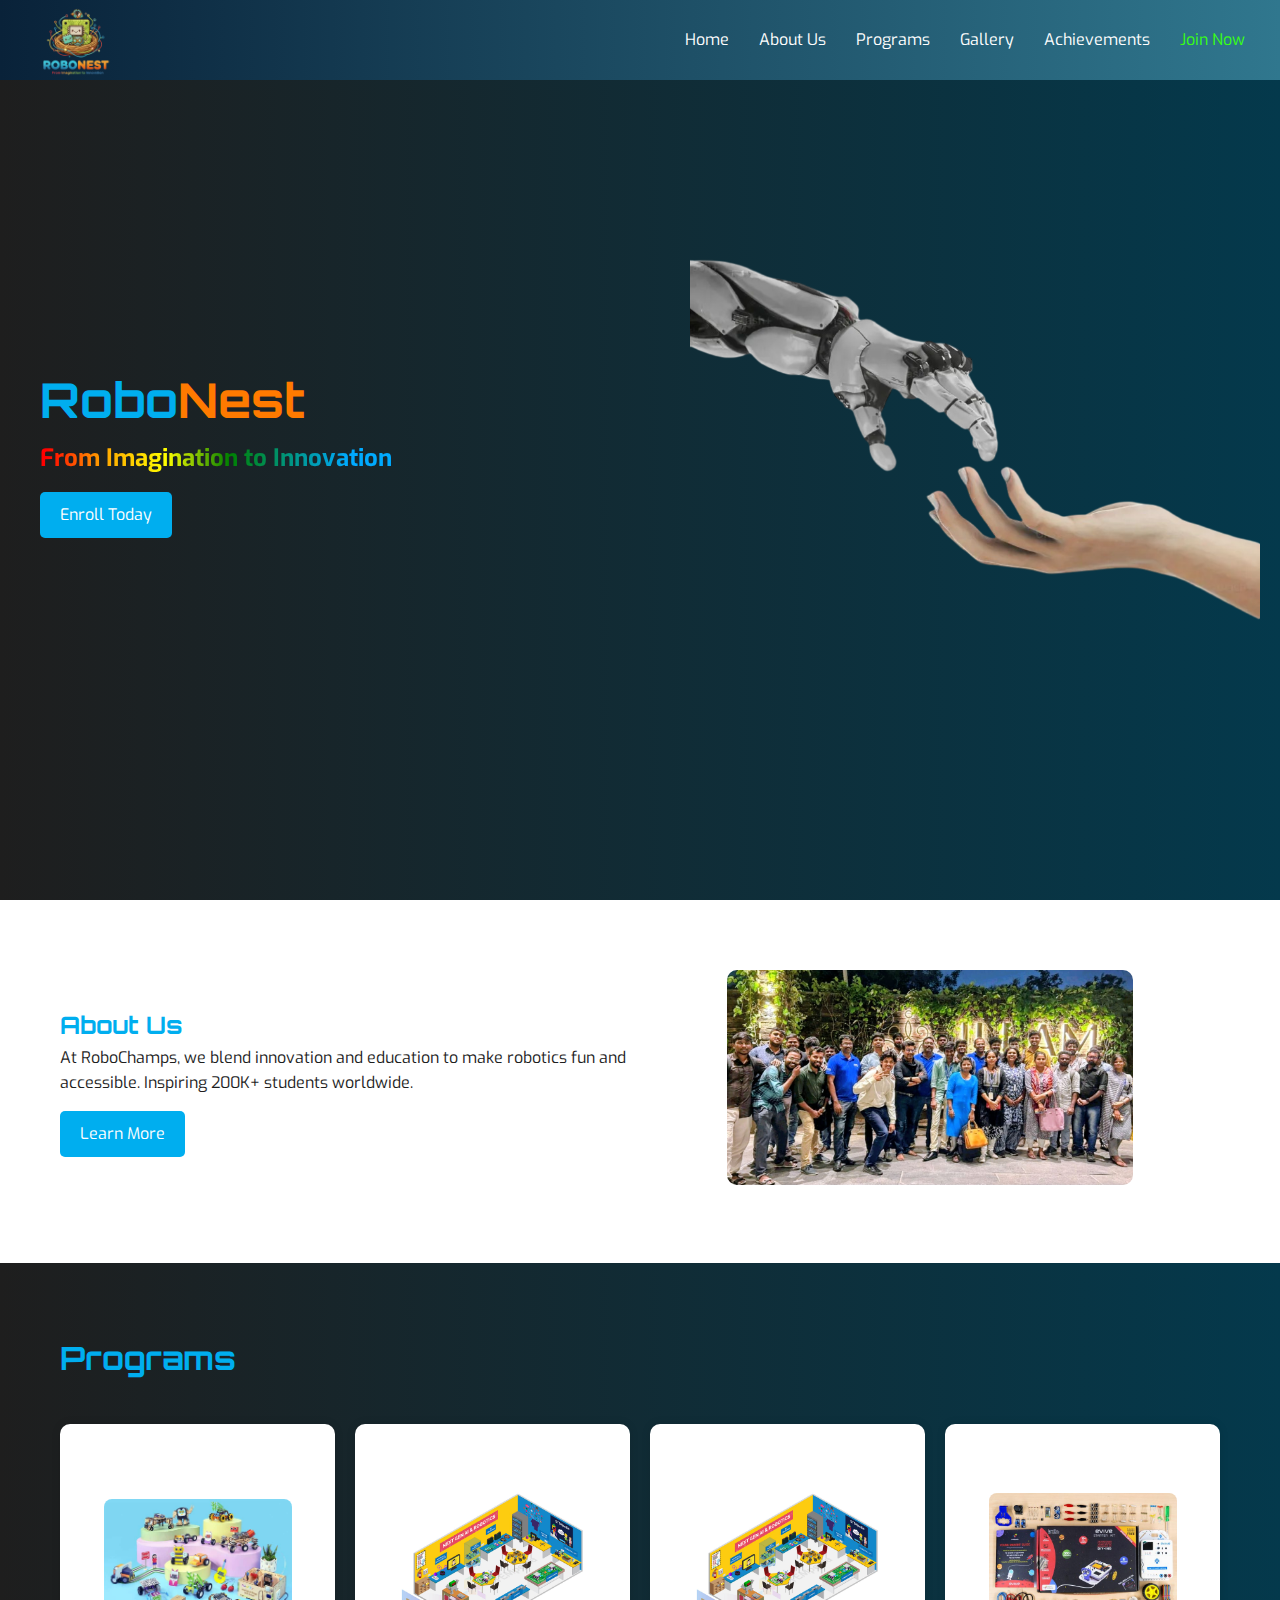
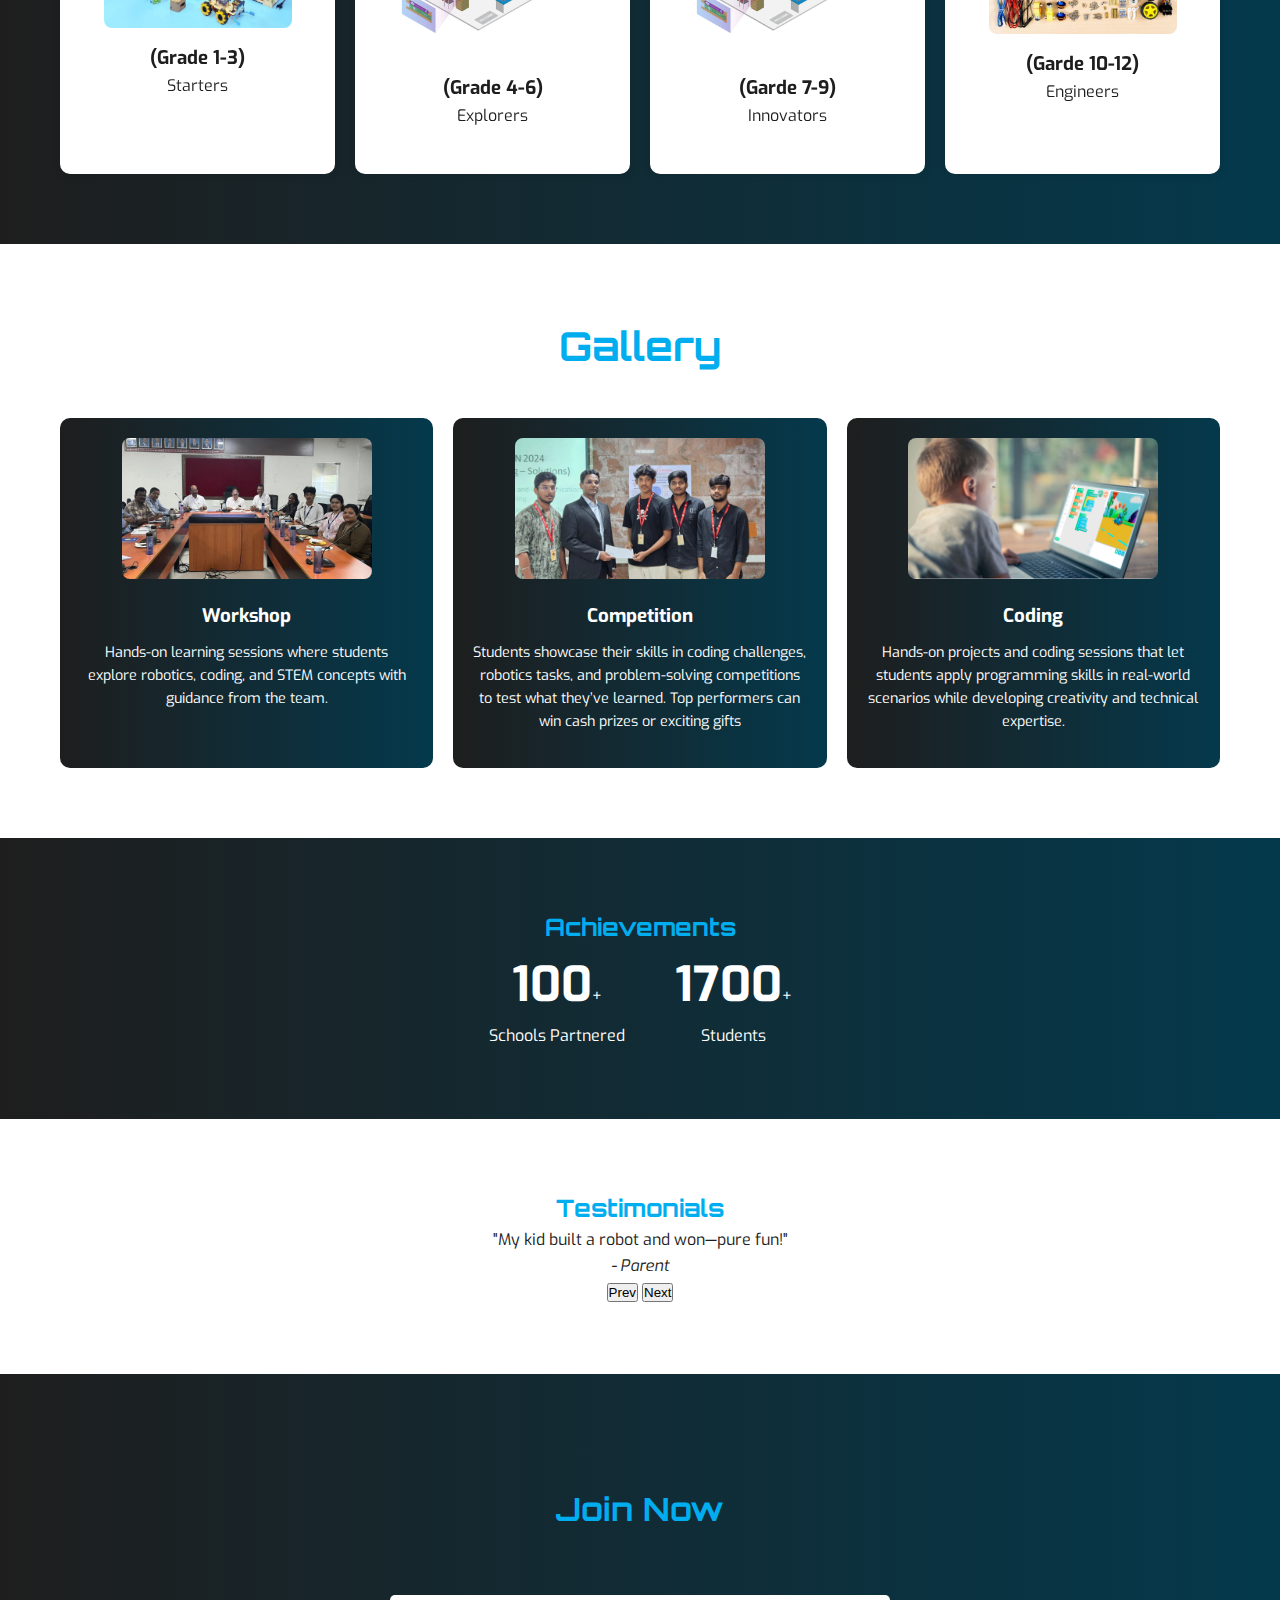
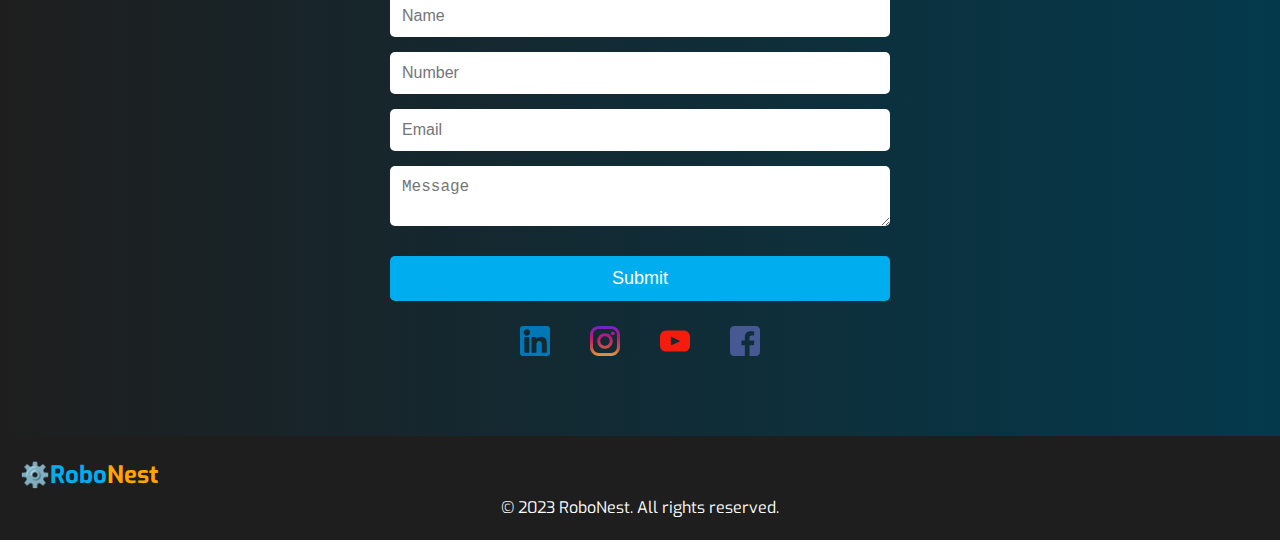
<file: 2.html>
<!DOCTYPE html>
<html lang="en">

<head>
    <meta charset="UTF-8">
    <meta name="viewport" content="width=device-width, initial-scale=1.0">
    <title>RoboChamps - STEM Robotics Education</title>
    <link href="https://fonts.googleapis.com/css2?family=Orbitron:wght@400;700&family=Exo:wght@400;600&display=swap"
        rel="stylesheet">
    <style>
        /* Global Styles */
        * {
            margin: 0;
            padding: 0;
            box-sizing: border-box;
        }

        body {
            font-family: 'Exo', sans-serif;
            line-height: 1.6;
            color: #1E1E1E;
            background: #FFFFFF;
        }

        h1,
        h2 {
            font-family: 'Orbitron', sans-serif;
            color: #00AEEF;
        }

        h1 span.blue {
            color: #00AEEF;
            /* Blue color */
        }

        h1 span.orange {
            color: #FF7A00;
            /* Orange color */
        }

        .rainbow-text {
            font-weight: bold;
            font-size: 24px;
            background: linear-gradient(to right,
                    red 1%,
                    orange 10%,
                    yellow 20%,
                    green 30%,
                    rgb(0, 170, 255) 49%);
            -webkit-background-clip: text;
            -webkit-text-fill-color: transparent;
        }

        .btn {
            display: inline-block;
            padding: 10px 20px;
            background: #14b8ff;
            color: #FFFFFF;
            text-decoration: none;
            border-radius: 5px;
            transition: 0.3s;
        }

        .btn:hover {
            background: #FF7A00;
            box-shadow: 0 0 10px #1476ff;
        }

        .container {
            max-width: 1200px;
            margin: 0 auto;
            padding: 20px;
        }

        /* Header */
        #header {
            position: fixed;
            top: 0;
            width: 100%;
            background: linear-gradient(to right, #092239, #30778e);
            display: flex;
            justify-content: space-between;
            align-items: center;
            padding: 0 20px;
            z-index: 1000;
            height: 80px;
        }

        /* ✅ Logo styling - image and text side by side */
        .logo {
            display: flex;
            align-items: center;
            font-size: 24px;
            font-weight: bold;
            color: #FFFFFF;
            cursor: pointer;
            text-decoration: none;
        }

        .logo a {
            display: flex;
            align-items: center;
            text-decoration: none;
            color: #FFFFFF;
        }

        .logo-img {
            height: 120px;
            /* smaller logo */
            width: auto;
            padding-top: 5px;
            /* space from top */
            padding-right: 10px;
            /* space between logo and text */
        }

        .icon {
            margin-right: 5px;
        }

        #nav ul {
            list-style: none;
            display: flex;
        }

        #nav li {
            margin: 0 15px;
        }

        #nav a {
            color: #FFFFFF;
            text-decoration: none;
            transition: 0.3s;
        }

        #nav a:hover,
        #nav .cta {
            color: #39FF14;
        }

        .hamburger {
            display: none;
            flex-direction: column;
            cursor: pointer;
        }

        .hamburger span {
            width: 25px;
            height: 3px;
            background: #FFFFFF;
            margin: 3px 0;
        }

        /* Hero */
        #hero {
            min-height: 100vh;
            /* use min-height instead of fixed height */
            display: flex;
            align-items: center;
            justify-content: space-between;
            background: linear-gradient(to right, #1E1E1E, #04394c);
            color: #FFFFFF;
            padding: 20px;
            /* smaller padding for flexibility */
            flex-wrap: wrap;
            /* allow stacking on smaller screens */
        }

        .hero-content {
            flex: 1 1 400px;
            /* flexible width with min 400px */
            padding: 20px;
        }

        .hero-content h1 {
            font-size: 48px;
            margin: 0;
        }

        .hero-image {
            flex: 1 1 300px;
            /* flexible width */
            text-align: center;
        }

        .hero-image img {
            max-width: 100%;
            /* makes image shrink with container */
            height: auto;
            /* keeps aspect ratio */
            animation: float 3s ease-in-out infinite;
        }

        /* Float animation */
        @keyframes float {

            0%,
            100% {
                transform: translateY(0);
            }

            50% {
                transform: translateY(-10px);
            }
        }

        /* Responsive adjustments */
        @media screen and (max-width: 768px) {
            #hero {
                flex-direction: column;
                /* stack text and image vertically */
                text-align: center;
            }

            .hero-content h1 {
                font-size: 36px;
            }

            .hero-content p {
                font-size: 18px;
            }

            .hero-image {
                margin-top: 20px;
            }
        }

        /* About */
        #about {
            background: #FFFFFF;
            padding: 50px 0;
        }

        #about .container {
            display: flex;
            align-items: center;
        }

        #about .text {
            flex: 1;
        }

        #about .image {
            flex: 1;
            text-align: center;
        }

        #about .image {
            flex: 1;
            text-align: center;
        }

        #about .image img {
            max-width: 70%;
            /* Reduce image size */
            height: auto;
            /* Maintain aspect ratio */
            border-radius: 10px;
            /* Optional: rounded corners */
        }


        /* Programs */
        #programs {
            background: linear-gradient(to right, #1E1E1E, #04394c);
            padding: 50px 0;
        }

        #programs h1 {
            margin-bottom: 40px;
            /* Adds proper space below heading */
        }

        .cards {
            display: grid;
            grid-template-columns: repeat(auto-fit, minmax(250px, 1fr));
            gap: 20px;
            perspective: 1000px;
            /* Needed for 3D flip */
        }

        .card {
            background: transparent;
            height: 350px;
            cursor: pointer;
        }

        .card-inner {
            position: relative;
            width: 100%;
            height: 100%;
            text-align: center;
            transition: transform 0.8s;
            transform-style: preserve-3d;
            border-radius: 10px;
        }

        .card:hover .card-inner {
            transform: rotateY(180deg);
        }

        .card-front,
        .card-back {
            position: absolute;
            width: 100%;
            height: 100%;
            backface-visibility: hidden;
            border-radius: 10px;
            box-shadow: 0 0 10px rgba(0, 0, 0, 0.1);
            padding: 20px;
            display: flex;
            flex-direction: column;
            justify-content: center;
        }

        .card-front {
            background: #fff;
        }

        .card-front img {
            width: 80%;
            max-width: 200px;
            height: auto;
            border-radius: 8px;
            margin: 0 auto 15px;
        }


        .card-back {
            background: linear-gradient(135deg, #212b2e, #302424, #534d37, #486d4d);
            color: #fff;
            transform: rotateY(180deg);
            /* Optional styling for smooth effect */
            backface-visibility: hidden;
            border-radius: 10px;
        }

        .btn {
            display: inline-block;
            padding: 10px 20px;
            background: #00AEEF;
            color: #fff;
            text-decoration: none;
            border-radius: 5px;
            margin-top: 15px;
            transition: background 0.3s;
        }

        .btn:hover {
            background: #ef7503;
        }

        .btn1 {
            display: inline-block;
            padding: 10px 20px;
            background: #5be86c;
            color: #fff;
            text-decoration: none;
            border-radius: 5px;
            margin-top: 15px;
            transition: background 0.3s;
        }

        .btn1:hover {
            background: #ef7503;
        }


        /* Gallery */
        #gallery {
            background: #fff;
            padding: 50px 0;

        }

        #gallery h2 {
            text-align: center;
            margin-bottom: 40px;
            font-size: 2.5rem;
            color: #00AEEF;
        }

        #gallery .cards {
            display: grid;
            grid-template-columns: repeat(auto-fit, minmax(250px, 1fr));
            gap: 20px;
        }

        #gallery .card {
            /*background: #F0F0F0;*/
            background: linear-gradient(to right, #1E1E1E, #04394c);
            padding: 20px;
            text-align: center;
            border-radius: 10px;
            transition: 0.3s;
            cursor: pointer;

        }

        #gallery .card:hover {
            transform: translateY(-5px);
            box-shadow: 0 0 10px #00AEEF;
        }

        #gallery .card img {
            width: 80%;
            max-width: 250px;
            height: auto;
            border-radius: 8px;
            margin-bottom: 15px;
        }

        #gallery .card h3 {
            margin-bottom: 10px;
            color: #fff;
        }

        #gallery .card p {
            color: #ffff;
            font-size: 0.9rem;
        }

        /* Make all text inside gallery white */





        /* Achievements */
        #achievements {
            background: linear-gradient(to right, #1E1E1E, #04394c);
            color: #FFFFFF;
            padding: 50px 0;
            text-align: center;
        }

        .stats {
            display: flex;
            justify-content: center;
            gap: 50px;
        }

        .stat .number {
            font-size: 48px;
            font-weight: bold;
        }

        /* Testimonials */
        #testimonials {
            background: #FFFFFF;
            padding: 50px 0;
            text-align: center;
        }

        .carousel {
            position: relative;
            overflow: hidden;
        }

        .slide {
            display: none;
        }

        .slide.active {
            display: block;
        }

        /* Contact 
        #contact {
            background: linear-gradient(to right, #1E1E1E, #04394c);
            color: #FFFFFF;
            padding: 50px 0;
        }

        #contact-form {
            display: flex;
            flex-direction: column;
            gap: 10px;
            max-width: 400px;
            margin: 0 auto;
        }

        #contact-form input,
        #contact-form textarea {
            padding: 10px;
            border: none;
            border-radius: 5px;
        }

        .social {
            margin-top: 20px;
        }

        .social a {
            color: #FFFFFF;
            margin: 0 10px;
        }*/
        /* Contact section styling */
        #contact {
            background: linear-gradient(to right, #1E1E1E, #04394c);
            color: #fff;
            padding: 60px 20px;
            text-align: center;
        }

        /* Center heading */
        .center-heading {
            font-size: 32px;
            margin-bottom: 30px;
        }

        /* Form styling */
        #contact-form {
            max-width: 500px;
            margin: 0 auto;
            /* centers the form */
            display: flex;
            flex-direction: column;
            gap: 15px;
        }

        #contact-form input,
        #contact-form textarea {
            width: 100%;
            padding: 12px;
            border: none;
            border-radius: 5px;
            font-size: 16px;
        }

        #contact-form button {
            background-color: #00AEEF;
            color: #fff;
            padding: 12px;
            border: none;
            border-radius: 5px;
            font-size: 18px;
            cursor: pointer;
        }

        #contact-form button:hover {
            background-color: #FFA500;
        }

        /* Social icons section */
        .social {
            margin-top: 25px;
            display: flex;
            justify-content: center;
            align-items: center;
            gap: 20px;
        }

        .social img {
            width: 40px;
            height: 40px;
            display: block;
            /* removes bottom gap */
            transition: transform 0.3s ease;
        }

        .social img:hover {
            transform: scale(1.1);
        }

        /* Responsive adjustments */
        @media screen and (max-width: 600px) {
            .social img {
                width: 32px;
                height: 32px;
            }
        }


        /* Footer */
        footer {
            background: #1E1E1E;
            color: #FFFFFF;
            text-align: center;
            padding: 20px;
        }

        .center-heading {
            text-align: center;
            padding: 30px;
        }

        .logo {
            font-size: 24px;
            font-weight: bold;
        }

        .logo .blue {
            color: #00AEEF;
            /* Blue color */
        }

        .logo .orange {
            color: #FFA500;
            /* Orange color */
        }

        .social img {
            width: 30px;
            height: 30px;
            margin: 0 10px;
            vertical-align: middle;
            transition: transform 0.3s ease;
        }

        .social img:hover {
            transform: scale(1.2);
        }



        /* Mobile */
        @media (max-width: 768px) {
            #header {
                height: 60px;
            }

            #nav {
                display: none;
                position: absolute;
                top: 60px;
                left: 0;
                width: 100%;
                background: #1E1E1E;
                flex-direction: column;
            }

            #nav.active {
                display: flex;
            }

            #nav ul {
                flex-direction: column;
            }

            #nav li {
                margin: 10px 0;
            }

            .hamburger {
                display: flex;
            }

            #hero {
                flex-direction: column;
                text-align: center;
            }

            #about .container {
                flex-direction: column;
            }

            .stats {
                flex-direction: column;
            }

            .logo-img {
                height: 30px;
                padding-top: 3px;
                padding-right: 8px;
            }
        }
    </style>
</head>

<body>

    <!-- Header -->
    <header id="header">
        <div class="logo">
            <a href="#hero">
                <img src="logo.png" alt="RoboChamps Logo" class="logo-img">
            </a>
        </div>
        <nav id="nav">
            <ul>
                <li><a href="#hero">Home</a></li>
                <li><a href="#about">About Us</a></li>
                <li><a href="#programs">Programs</a></li>
                <li><a href="#gallery">Gallery</a></li>
                <li><a href="#achievements">Achievements</a></li>
                <li><a href="#contact" class="cta">Join Now</a></li>
            </ul>
        </nav>
        <div class="hamburger" id="hamburger">
            <span></span>
            <span></span>
            <span></span>
        </div>
    </header>

    <!-- Hero Section -->
    <section id="hero">
        <div class="hero-content">
            <h1>
                <span class="blue">Robo</span><span class="orange">Nest</span>
            </h1>
            <p class="rainbow-text">From Imagination to Innovation</p>

            <a href="#contact" class="btn">Enroll Today</a>
        </div>
        <div class="hero-image">
            <img src="hand.png" alt="Robot and Student">
        </div>
    </section>

    <!-- About Us -->
    <section id="about">
        <div class="container">
            <div class="text">
                <h2>About Us</h2>
                <p>At RoboChamps, we blend innovation and education to make robotics fun and accessible. Inspiring 200K+
                    students worldwide.</p>
                <a href="#programs" class="btn">Learn More</a>
            </div>
            <div class="image">
                <img src="team.jpeg" alt="Team Activity">
            </div>
        </div>
    </section>
    <!-- Programs -->
    <!-- Programs -->
    <section id="programs">
        <div class="container">
            <h1>Programs</h1>
            <div class="cards">
                <!-- Card 1 -->
                <div class="card">
                    <div class="card-inner">
                        <div class="card-front">
                            <img src="hardware1.jpg" alt="Advanced">
                            <h3>(Grade 1-3)</h3>
                            <p>Starters</p>
                        </div>
                        <div class="card-back">
                            <h3>Starters</h3>
                            <p>
                            <ul>
                                <li>Hands-on building with kits</li>
                                <li>Observing and experimenting</li>
                                <li>Problem-solving through play</li>
                                <li>Simple machines and basic robotics</li>
                            </ul>
                            </p>
                            <a href="#contact" class="btn1">Sign Up</a>
                        </div>
                    </div>
                </div>

                <!-- Card 2 -->
                <div class="card">
                    <div class="card-inner">
                        <div class="card-front">
                            <img src="room.jpg" alt="Advanced">
                            <h3>(Grade 4-6)</h3>
                            <p>Explorers</p>
                        </div>
                        <div class="card-back">
                            <h3>Explorers</h3>
                            <p>
                            <ul>
                                <li>Block-based coding</li>
                                <li>Sensors and motors basics</li>
                                <li>Teamwork and collaboration</li>
                                <li>Following simple design process</li>
                            </ul>
                            </p>
                            <a href="#contact" class="btn1">Sign Up</a>
                        </div>
                    </div>
                </div>
                <div class="card">
                    <div class="card-inner">
                        <div class="card-front">
                            <img src="room.jpg" alt="Advanced">
                            <h3>(Garde 7-9)</h3>
                            <p>Innovators</p>
                        </div>
                        <div class="card-back">
                            <h3>Innovators</h3>
                            <p>
                            <ul>
                                <li>Intermediate coding</li>
                                <li>Building functional robots</li>
                                <li>Logical thinking and algorithms</li>
                                <li>Testing and improving designs</li>
                            </ul>
                            </p>
                            <a href="#contact" class="btn1">Sign Up</a>
                        </div>
                    </div>
                </div>
                <!-- Card 3 -->
                <div class="card">
                    <div class="card-inner">
                        <div class="card-front">
                            <img src="hardware4.jpg" alt="Advanced">
                            <h3>(Garde 10-12)</h3>
                            <p>Engineers</p>
                        </div>
                        <div class="card-back">
                            <h3>Engineers</h3>
                            <p>
                            <ul>
                                <li>Complex robotics projects</li>
                                <li>AI and automation basics</li>
                                <li>Leadership and innovation skills</li>
                                <li>Advanced programming (Python/Arduino)</li>
                            </ul>
                            </p>
                            <a href="#contact" class="btn1">Sign Up</a>
                        </div>
                    </div>
                </div>
            </div>
        </div>
    </section>



    <!-- Gallery -->

    <!-- Gallery -->
    <section id="gallery">
        <div class="container">
            <h2>Gallery</h2>
            <div class="cards">
                <div class="card">
                    <img src="team2.jpeg" alt="Workshop">
                    <h3>Workshop</h3>
                    <p>Hands-on learning sessions where students explore robotics, coding, and STEM concepts with
                        guidance from the team.</p>
                </div>
                <div class="card">
                    <img src="team1.jpeg" alt="Competition">
                    <h3>Competition</h3>
                    <p>Students showcase their skills in coding challenges, robotics tasks, and problem-solving
                        competitions to test what they’ve learned. Top performers can win cash prizes or exciting gifts
                    </p>
                </div>
                <div class="card">
                    <img src="coding.jpg" alt="Coding">
                    <h3>Coding</h3>
                    <p>Hands-on projects and coding sessions that let students apply programming skills in real-world
                        scenarios while developing creativity and technical expertise.</p>
                </div>
            </div>
        </div>
    </section>


    <!-- Achievements -->
    <section id="achievements">
        <div class="container">
            <h2>Achievements</h2>
            <div class="stats">
                <div class="stat">
                    <span class="number" data-target="100">0</span>+
                    <p>Schools Partnered</p>
                </div>
                <div class="stat">
                    <span class="number" data-target="2000">0</span>+
                    <p>Students</p>
                </div>
            </div>
        </div>
    </section>

    <!-- Testimonials -->
    <section id="testimonials">
        <div class="container">
            <h2>Testimonials</h2>
            <div class="carousel">
                <div class="slide active">
                    <p>"My kid built a robot and won—pure fun!"</p>
                    <cite>- Parent</cite>
                </div>
                <div class="slide">
                    <p>"Robotics changed my life!"</p>
                    <cite>- Student</cite>
                </div>
            </div>
            <button id="prev">Prev</button>
            <button id="next">Next</button>
        </div>
    </section>

    <!-- Contact -->
    <section id="contact">
        <div class="container">
            <h2 class="center-heading">Join Now</h2>

            <form id="contact-form">
                <input type="text" id="name" placeholder="Name" required>
                <input type="number" id="number" placeholder="Number" required>
                <input type="email" id="email" placeholder="Email" required>
                <textarea id="message" placeholder="Message"></textarea>
                <button type="submit" class="btn">Submit</button>
            </form>

            <!-- Social icons centered below button -->
            <div class="social">
                <a href="#"><img src="linkedin.svg" alt="LinkedIn"></a>
                <a href="#"><img src="instagram.svg" alt="Instagram"></a>
                <a href="#"><img src="youtube.svg" alt="YouTube"></a>
                <a href="#"><img src="facebook.svg" alt="Facebook"></a>
            </div>
        </div>
    </section>

    <!-- Footer -->
    <footer>
        <div class="logo">⚙️ <span class="blue">Robo</span><span class="orange">Nest</span></div>
        <p>&copy; 2023 RoboNest. All rights reserved.</p>


    </footer>


    <script>
        // Mobile Menu Toggle
        const hamburger = document.getElementById('hamburger');
        const nav = document.getElementById('nav');
        hamburger.addEventListener('click', () => {
            nav.classList.toggle('active');
        });

        // Achievement Counters
        const counters = document.querySelectorAll('.number');
        const speed = 200;
        counters.forEach(counter => {
            const updateCount = () => {
                const target = +counter.getAttribute('data-target');
                const count = +counter.innerText;
                const inc = target / speed;
                if (count < target) {
                    counter.innerText = Math.ceil(count + inc);
                    setTimeout(updateCount, 1);
                } else {
                    counter.innerText = target;
                }
            };
            updateCount();
        });

        // Testimonials Carousel
        let currentSlide = 0;
        const slides = document.querySelectorAll('.slide');
        const prevBtn = document.getElementById('prev');
        const nextBtn = document.getElementById('next');
        function showSlide(index) {
            slides.forEach(slide => slide.classList.remove('active'));
            slides[index].classList.add('active');
        }
        prevBtn.addEventListener('click', () => {
            currentSlide = (currentSlide - 1 + slides.length) % slides.length;
            showSlide(currentSlide);
        });
        nextBtn.addEventListener('click', () => {
            currentSlide = (currentSlide + 1) % slides.length;
            showSlide(currentSlide);
        });

        // Form Validation
        const form = document.getElementById('contact-form');
        form.addEventListener('submit', (e) => {
            e.preventDefault();
            alert('Form submitted! (Demo only)');
        });
        document.getElementById('contact-form').addEventListener('submit', function (e) {
            e.preventDefault(); // Prevent actual form submission

            var name = document.getElementById('name').value;
            var email = document.getElementById('email').value;
            var number = document.getElementById('number').value;
            var message = document.getElementById('message').value;

            // Your WhatsApp number (include country code, e.g., 15551234567)
            var whatsappNumber = "9618223693";

            // Pre-filled message
            var whatsappMessage = `New Join Request:%0AName: ${name}%0AEmail: ${email}%0AMessage: ${message}`;

            // Open WhatsApp
            window.open(`https://wa.me/${whatsappNumber}?text=${whatsappMessage}`, '_blank');
        });
    </script>
</body>

</html>
</file>
